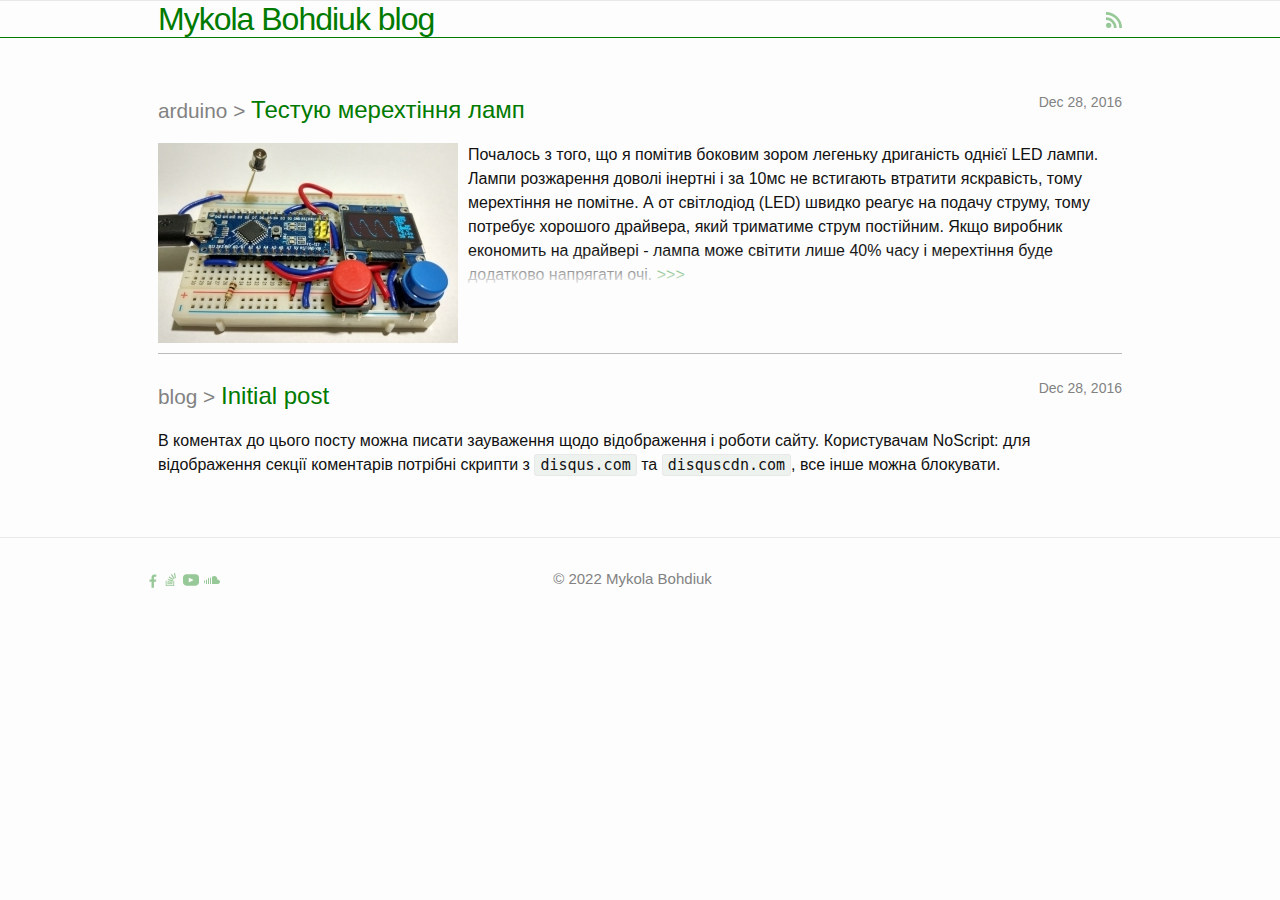
<file: index.html>
<!DOCTYPE html>
<html>

  <head>
  <meta charset="utf-8">
  <meta http-equiv="X-UA-Compatible" content="IE=edge">
  <meta name="viewport" content="width=device-width, initial-scale=1">

  <title>Mykola Bohdiuk blog</title>
  <meta name="description" content="">

  <link rel="stylesheet" href="/css/main.css">
  <link rel="canonical" href="http://mykola.bohdiuk.com/">
  <link rel="alternate" type="application/rss+xml" title="Mykola Bohdiuk blog" href="http://mykola.bohdiuk.com/feed.xml">
  <script>
  (function(i,s,o,g,r,a,m){i['GoogleAnalyticsObject']=r;i[r]=i[r]||function(){
  (i[r].q=i[r].q||[]).push(arguments)},i[r].l=1*new Date();a=s.createElement(o),
  m=s.getElementsByTagName(o)[0];a.async=1;a.src=g;m.parentNode.insertBefore(a,m)
  })(window,document,'script','https://www.google-analytics.com/analytics.js','ga');
  ga('create', 'UA-89557302-1', 'auto');
  ga('send', 'pageview');
  </script>
</head>


  <body>

    <header class="site-header">

  <div class="wrapper">

    <a class="site-title" href="/">Mykola Bohdiuk blog</a>
    <a class="icon rss-subscribe" href="/feed.xml">
      <svg viewBox="1 1 6 6" width="24">
        <path d="M 1,4 a 3,3 0 0 1 3,3 h 1 a 4,4 0 0 0 -4,-4 z M 1,2 a 5,5 0 0 1 5,5 h 1 a 6,6 0 0 0 -6,-6 z M1,6a1,1 0 1,0 2,0a1,1 0 1,0 -2,0 z"/>
      </svg><!--[if lt IE 9]>RSS<![endif]-->
    </a>
    
    
    

  </div>

</header>


    <div class="page-content">
      <div class="wrapper">
        <div class="home">

  <ul class="post-list">
    
      <li class="post-list-item">
	<br>
	
        <h2>
	  <a class="post-link" href="/arduino/2016/12/28/flickering-lamps.html">
            <span class="post-link-category">arduino &gt; </span>Тестую мерехтіння ламп
            <span class="post-meta">Dec 28, 2016</span>
	    
	  </a>
        </h2>
	
	  
	  <a class="post-link post-thumbnail" href="/arduino/2016/12/28/flickering-lamps.html"><img src="/assets/posts/2016-12-28-flickering-lamps/thumbnail.jpg" width="300" height="200"></a>
	
        <span>
	  Почалось з того, що я помітив боковим зором легеньку дриганість однієї LED лампи.
Лампи розжарення доволі інертні і за 10мс не встигають втратити яскравість, тому мерехтіння не помітне. А от світлодіод (LED) швидко реагує на подачу струму, тому потребує хорошого драйвера, який триматиме струм постійним. Якщо виробник економить на драйвері - лампа може світити лише 40% часу і мерехтіння буде додатково напрягати очі.


	  
	    <a href="/arduino/2016/12/28/flickering-lamps.html">&gt;&gt;&gt;</a>
	    <a class="post-link" href="/arduino/2016/12/28/flickering-lamps.html"><span class="fadeout"></span></a>
	  
	</span>
      </li>
    
      <li class="post-list-item">
	<br>
	
        <h2>
	  <a class="post-link" href="/blog/2016/12/28/initial.html">
            <span class="post-link-category">blog &gt; </span>Initial post
            <span class="post-meta">Dec 28, 2016</span>
	    
	  </a>
        </h2>
	
        <span>
	  В коментах до цього посту можна писати зауваження щодо відображення і роботи сайту.

Користувачам NoScript: для відображення секції коментарів потрібні скрипти з <code class="highlighter-rouge">disqus.com</code> та <code class="highlighter-rouge">disquscdn.com</code>, все інше можна блокувати.

	  
	</span>
      </li>
    
  </ul>

</div>

      </div>
    </div>

    <footer class="site-footer">

  <div class="wrapper">

	

    <div class="footer-col-wrapper">
  

      <div class="social-media-list">
          
          
          
	  <a class="icon" href="https://facebook.com/mykola.bohdiuk">
            <svg version="1.1" viewBox="0 0 266.893 266.895">
              <path id="f" d="M182.409,262.307v-99.803h33.499l5.016-38.895h-38.515V98.777c0-11.261,3.127-18.935,19.275-18.935 	l20.596-0.009V45.045c-3.562-0.474-15.788-1.533-30.012-1.533c-29.695,0-50.025,18.126-50.025,51.413v28.684h-33.585v38.895h33.585 v99.803H182.409z"/>
            </svg><!--[if lt IE 9]>Facebook<![endif]-->
          </a>
          
	  <a class="icon" href="https://stackoverflow.com/users/473359">
            <svg viewBox="70 70 380 380"><path d="M294.8 361.2l-122 0.1 0-26 122-0.1L294.8 361.2zM377.2 213.7L356.4 93.5l-25.7 4.5 20.9 120.2L377.2 213.7zM297.8 301.8l-121.4-11.2 -2.4 25.9 121.4 11.2L297.8 301.8zM305.8 267.8l-117.8-31.7 -6.8 25.2 117.8 31.7L305.8 267.8zM321.2 238l-105-62 -13.2 22.4 105 62L321.2 238zM346.9 219.7l-68.7-100.8 -21.5 14.7 68.7 100.8L346.9 219.7zM315.5 275.5v106.5H155.6V275.5h-20.8v126.9h201.5V275.5H315.5z"/></svg><!--[if lt IE 9]>StackOverflow<![endif]-->
          </a>

      <a class="icon" href="https://www.youtube.com/channel/UCyZCw8iLYnVW7HwpxA1pzJg">
            <svg viewBox="0 0 461.001 461.001"><path d="M365.257,67.393H95.744C42.866,67.393,0,110.259,0,163.137v134.728
        c0,52.878,42.866,95.744,95.744,95.744h269.513c52.878,0,95.744-42.866,95.744-95.744V163.137
        C461.001,110.259,418.135,67.393,365.257,67.393z M300.506,237.056l-126.06,60.123c-3.359,1.602-7.239-0.847-7.239-4.568V168.607
        c0-3.774,3.982-6.22,7.348-4.514l126.06,63.881C304.363,229.873,304.298,235.248,300.506,237.056z"/></svg><!--[if lt IE 9]>Youtube<![endif]-->
          </a>

      <a class="icon" href="https://soundcloud.com/mykola-bohdiuk">
            <svg viewBox="0 0 291.319 291.319"><path d="M72.83,218.485h18.207V103.832c-6.828,1.93-12.982,5.435-18.207,10.041
        C72.83,113.874,72.83,218.485,72.83,218.485z M36.415,140.921v77.436l1.174,0.127h17.033v-77.682H37.589
        C37.589,140.803,36.415,140.921,36.415,140.921z M0,179.63c0,14.102,7.338,26.328,18.207,33.147V146.52
        C7.338,153.329,0,165.556,0,179.63z M109.245,218.485h18.207v-109.6c-5.444-3.396-11.607-5.635-18.207-6.5V218.485z
         M253.73,140.803h-10.242c0.519-3.168,0.847-6.382,0.847-9.705c0-32.182-25.245-58.264-56.388-58.264
        c-16.896,0-31.954,7.775-42.287,19.955v125.695h108.07c20.747,0,37.589-17.388,37.589-38.855
        C291.319,158.182,274.477,140.803,253.73,140.803z"/></svg><!--[if lt IE 9]>SoundCloud<![endif]-->
          </a>

      </div>

      <div class="footer-copyright">
        <p>© 2022 Mykola Bohdiuk</p>
      </div>
    </div>

  </div>

</footer>
 

  </body>

</html>
</file>
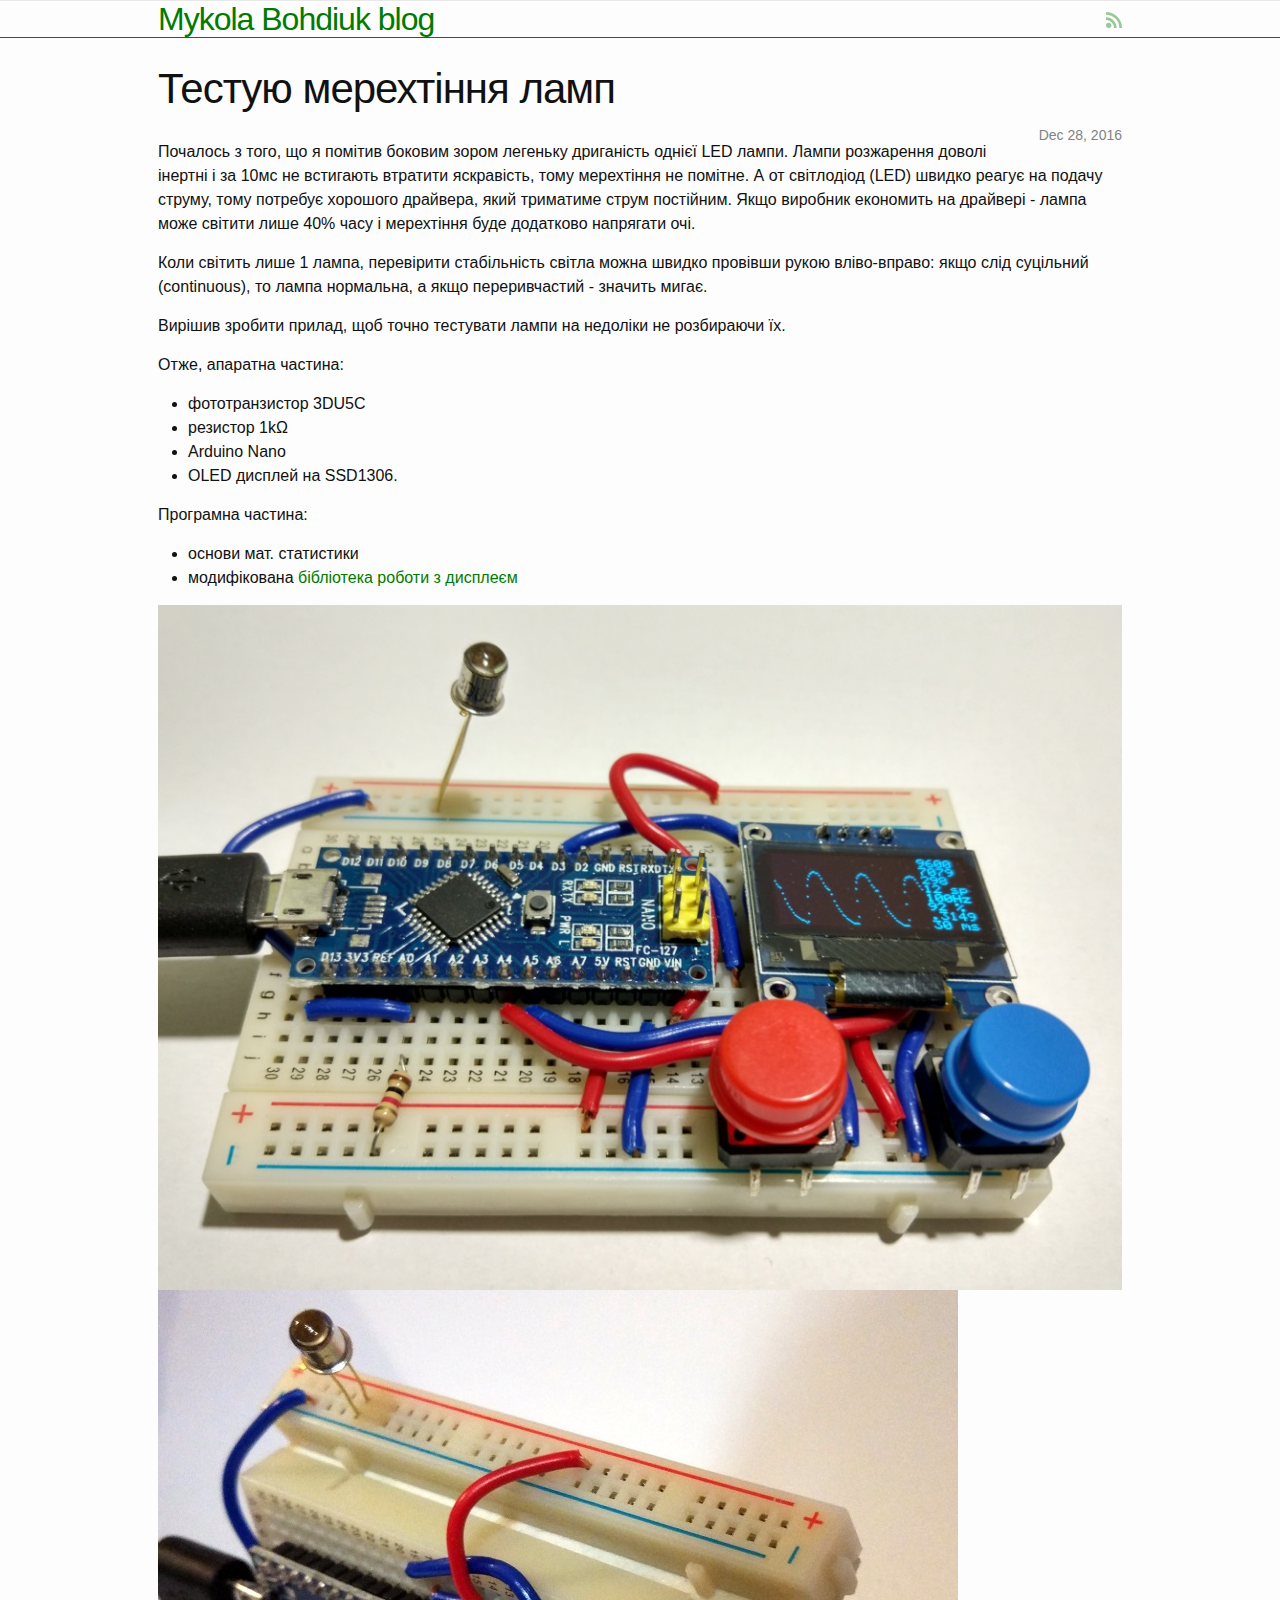
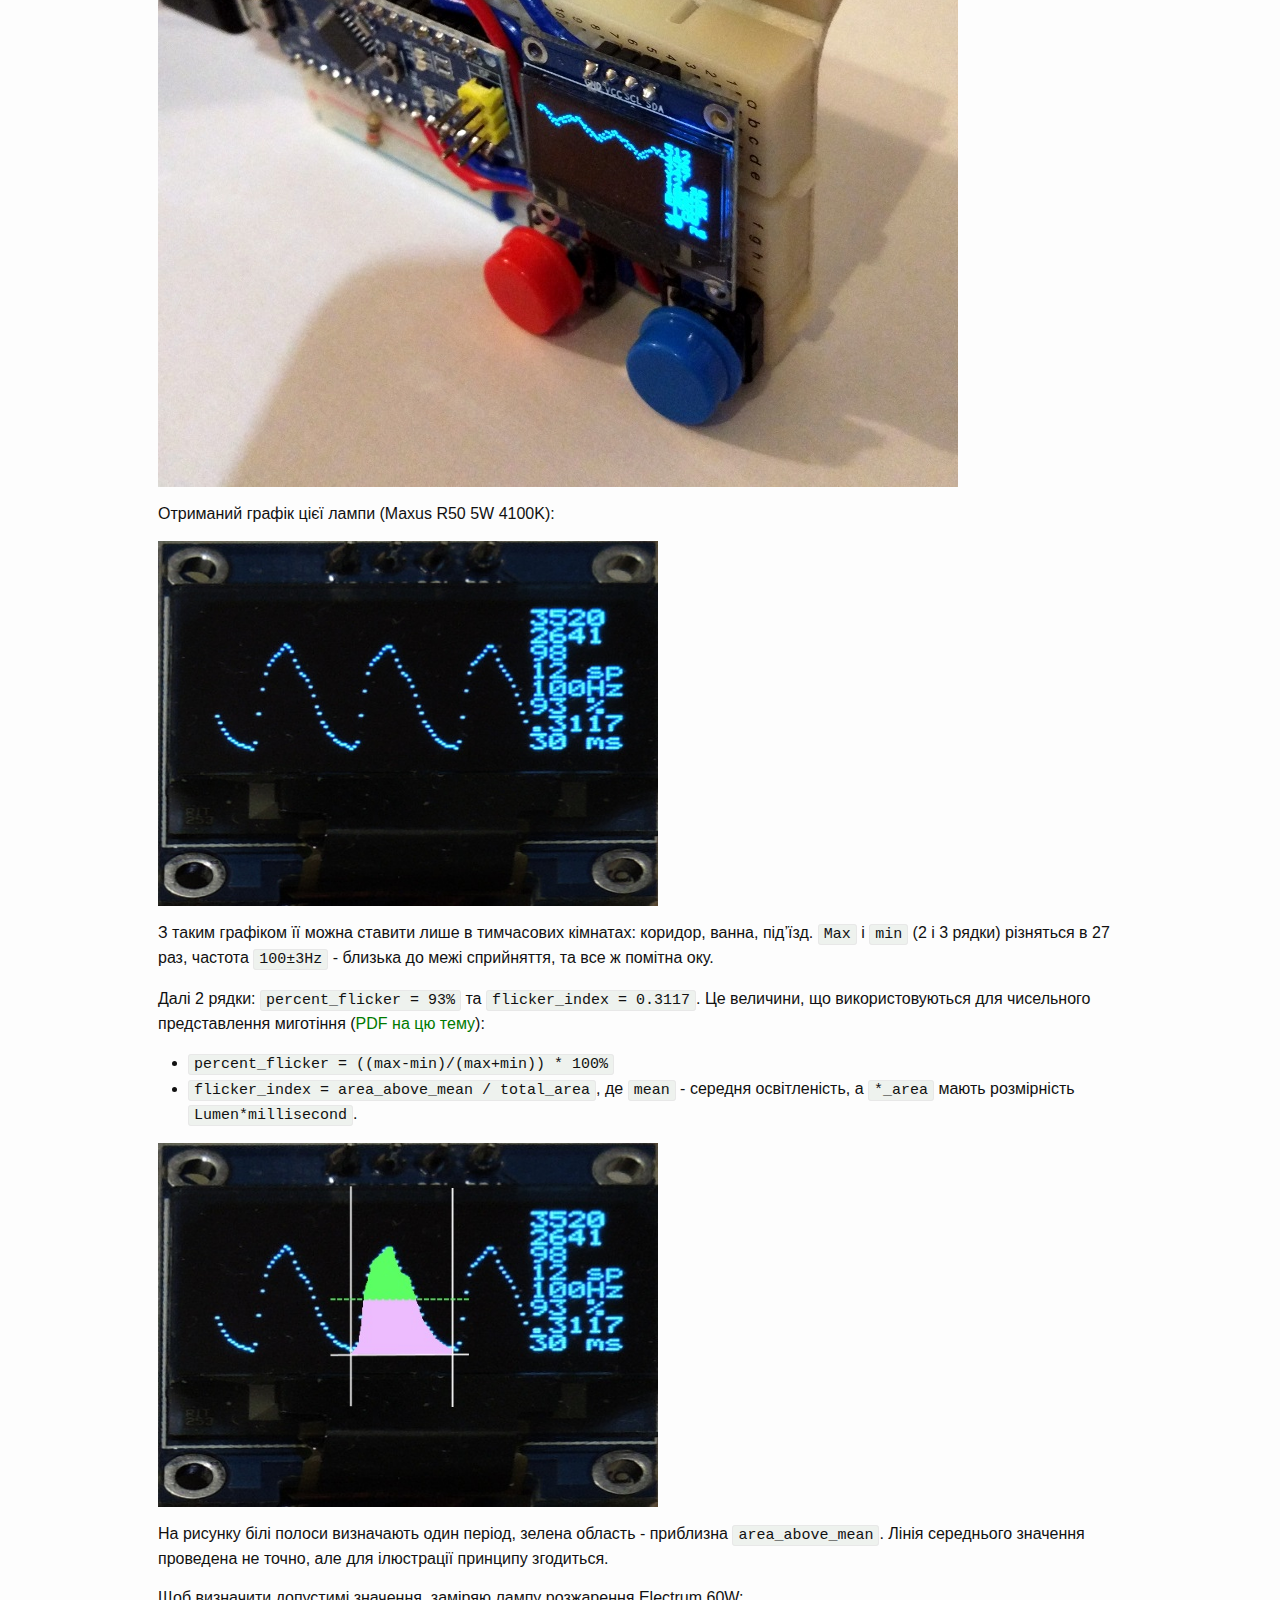
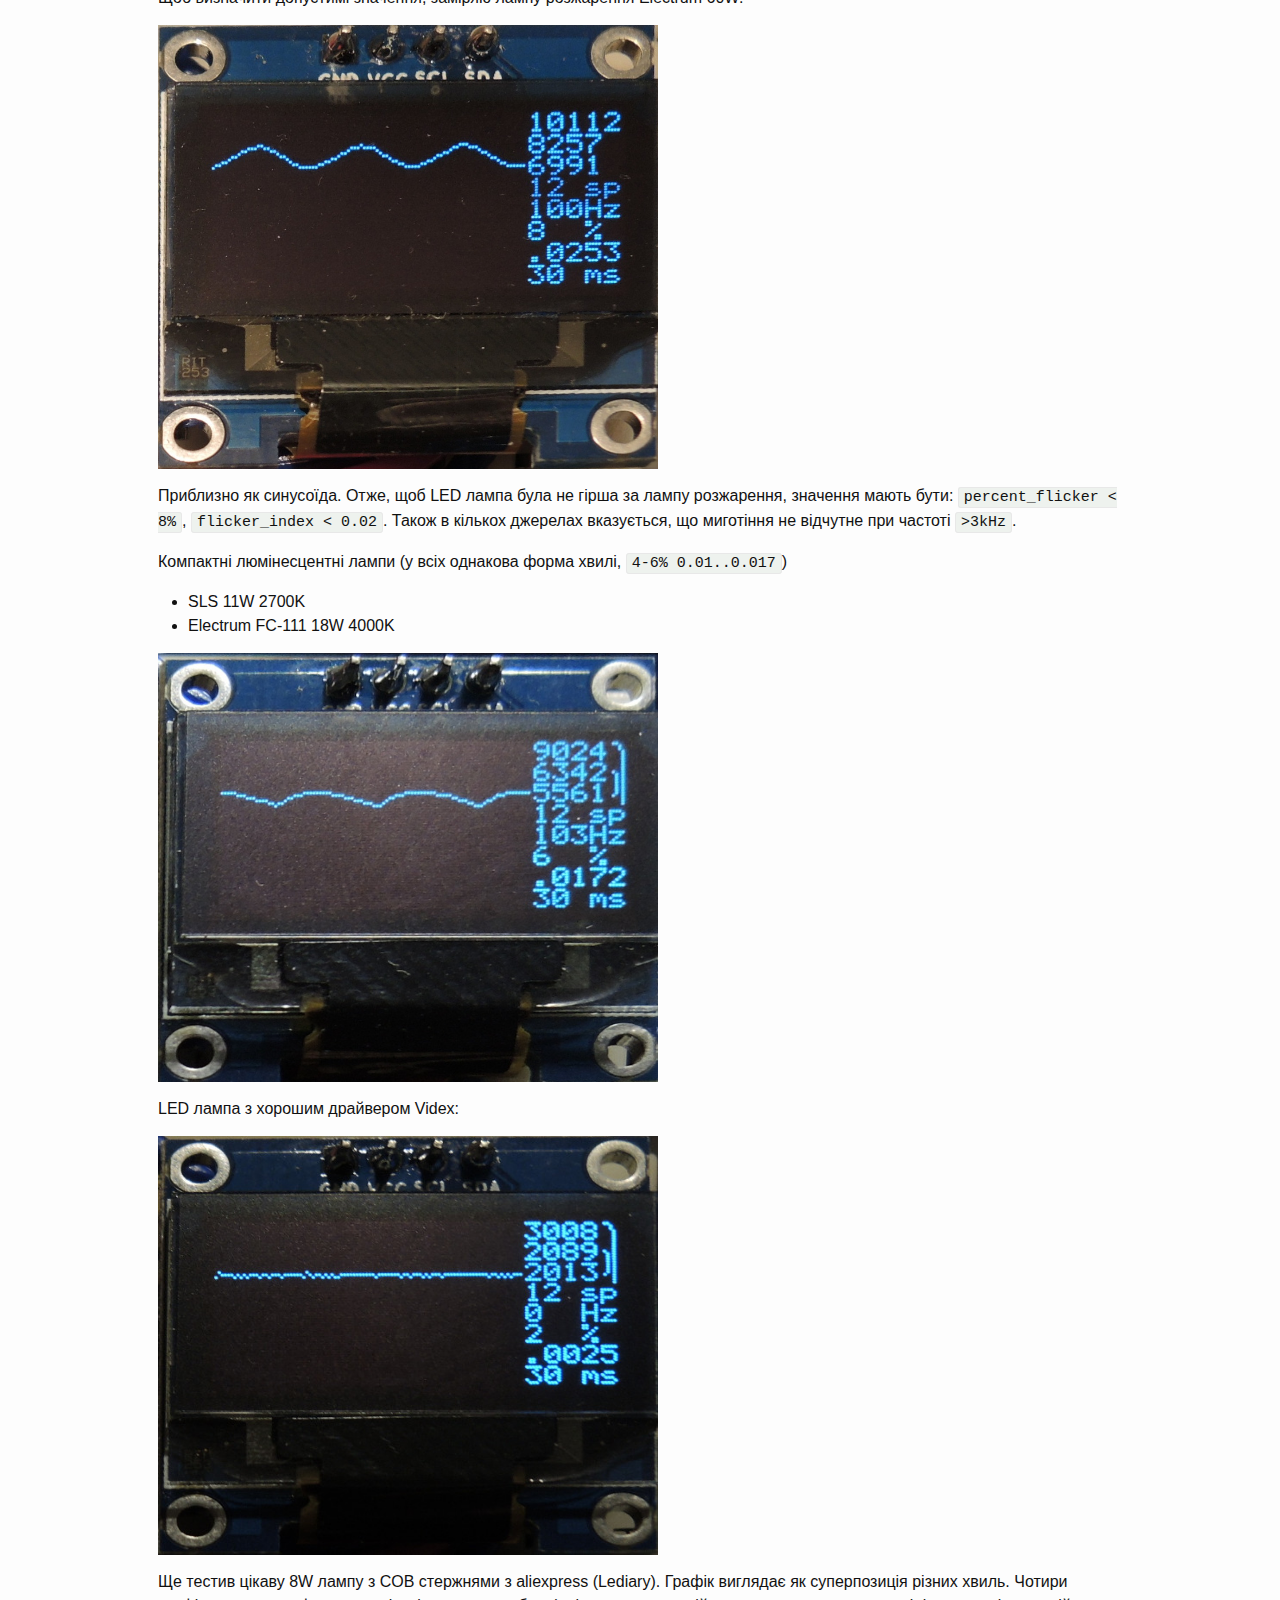
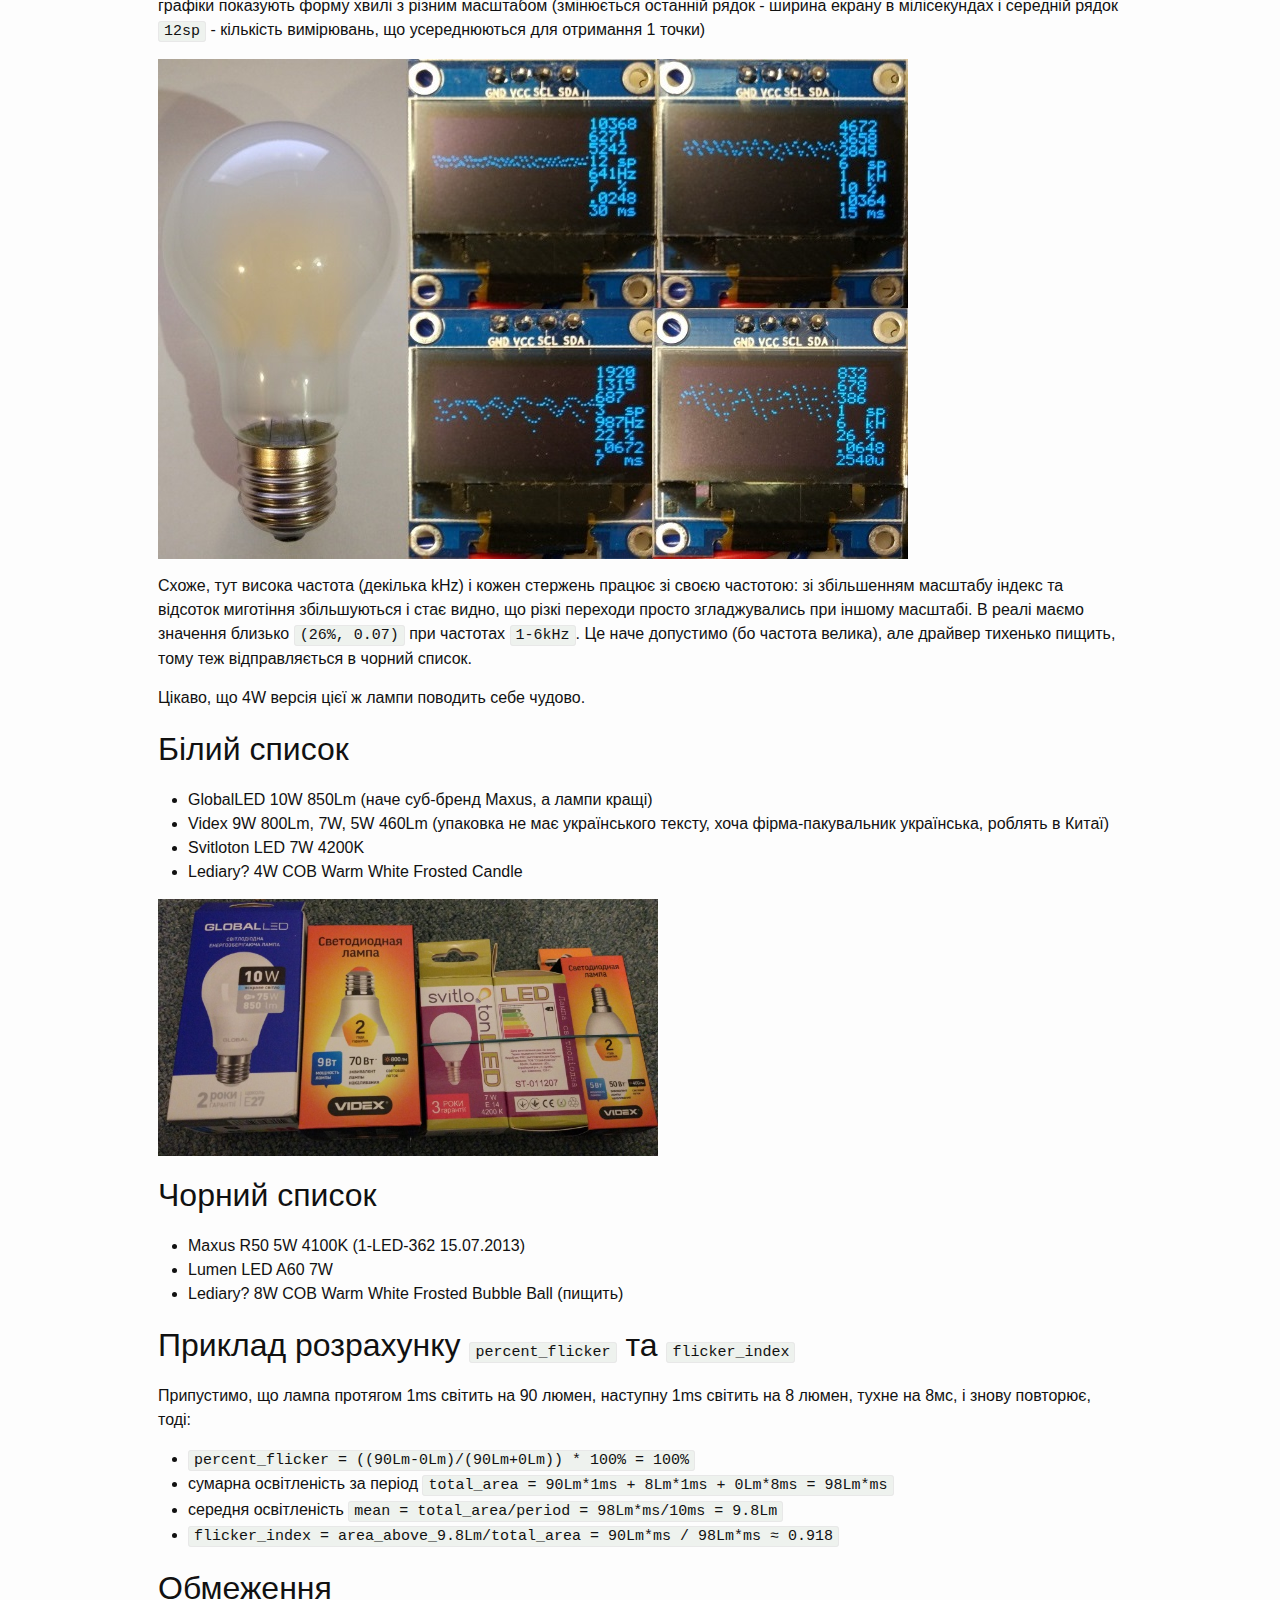
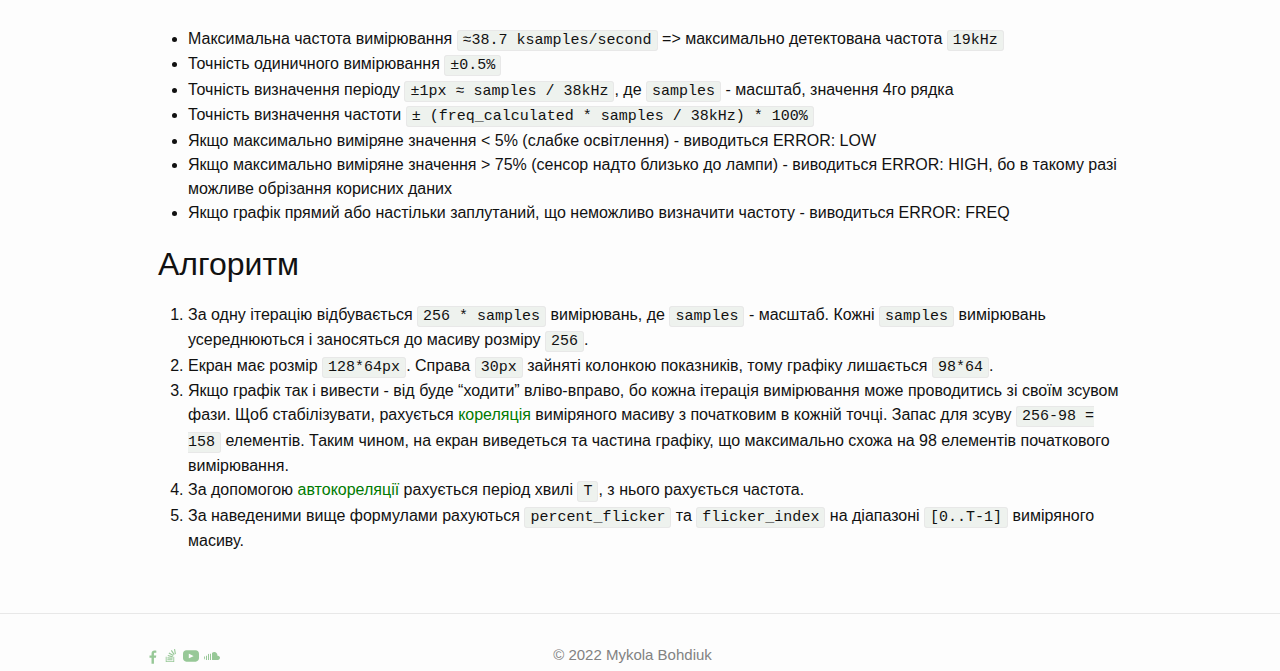
<file: arduino/2016/12/28/flickering-lamps.html>
<!DOCTYPE html>
<html>

  <head>
  <meta charset="utf-8">
  <meta http-equiv="X-UA-Compatible" content="IE=edge">
  <meta name="viewport" content="width=device-width, initial-scale=1">

  <title>Тестую мерехтіння ламп</title>
  <meta name="description" content="Почалось з того, що я помітив боковим зором легеньку дриганість однієї LED лампи.Лампи розжарення доволі інертні і за 10мс не встигають втратити яскравість, ...">

  <link rel="stylesheet" href="/css/main.css">
  <link rel="canonical" href="http://mykola.bohdiuk.com/arduino/2016/12/28/flickering-lamps.html">
  <link rel="alternate" type="application/rss+xml" title="Mykola Bohdiuk blog" href="http://mykola.bohdiuk.com/feed.xml">
  <script>
  (function(i,s,o,g,r,a,m){i['GoogleAnalyticsObject']=r;i[r]=i[r]||function(){
  (i[r].q=i[r].q||[]).push(arguments)},i[r].l=1*new Date();a=s.createElement(o),
  m=s.getElementsByTagName(o)[0];a.async=1;a.src=g;m.parentNode.insertBefore(a,m)
  })(window,document,'script','https://www.google-analytics.com/analytics.js','ga');
  ga('create', 'UA-89557302-1', 'auto');
  ga('send', 'pageview');
  </script>
</head>


  <body>

    <header class="site-header">

  <div class="wrapper">

    <a class="site-title" href="/">Mykola Bohdiuk blog</a>
    <a class="icon rss-subscribe" href="/feed.xml">
      <svg viewBox="1 1 6 6" width="24">
        <path d="M 1,4 a 3,3 0 0 1 3,3 h 1 a 4,4 0 0 0 -4,-4 z M 1,2 a 5,5 0 0 1 5,5 h 1 a 6,6 0 0 0 -6,-6 z M1,6a1,1 0 1,0 2,0a1,1 0 1,0 -2,0 z"/>
      </svg><!--[if lt IE 9]>RSS<![endif]-->
    </a>
    
    
    

  </div>

</header>


    <div class="page-content">
      <div class="wrapper">
        <article class="post" itemscope itemtype="http://schema.org/BlogPosting">

  <header class="post-header">
    <h1 class="post-title" itemprop="name headline">Тестую мерехтіння ламп</h1>
    <p class="post-meta">
	<a href="/arduino/2016/12/28/flickering-lamps.html" class="post-meta"><time datetime="2016-12-28T04:08:29+02:00" itemprop="datePublished">Dec 28, 2016</time></a>
	
	
    </p>
  </header>

  <div class="post-content" itemprop="articleBody">
    <p>Почалось з того, що я помітив боковим зором легеньку дриганість однієї LED лампи.
Лампи розжарення доволі інертні і за 10мс не встигають втратити яскравість, тому мерехтіння не помітне. А от світлодіод (LED) швидко реагує на подачу струму, тому потребує хорошого драйвера, який триматиме струм постійним. Якщо виробник економить на драйвері - лампа може світити лише 40% часу і мерехтіння буде додатково напрягати очі.</p>

<p>Коли світить лише 1 лампа, перевірити стабільність світла можна швидко провівши рукою вліво-вправо: якщо слід суцільний (continuous), то лампа нормальна, а якщо переривчастий - значить мигає.</p>

<p>Вирішив зробити прилад, щоб точно тестувати лампи на недоліки не розбираючи їх.</p>

<p>Отже, апаратна частина:</p>

<ul>
  <li>фототранзистор 3DU5C</li>
  <li>резистор 1kΩ</li>
  <li>Arduino Nano</li>
  <li>OLED дисплей на SSD1306.</li>
</ul>

<p>Програмна частина:</p>

<ul>
  <li>основи мат. статистики</li>
  <li>модифікована <a href="http://robotcantalk.blogspot.com/2015/03/interfacing-arduino-with-ssd1306-driven.html">бібліотека роботи з дисплеєм</a></li>
</ul>

<p><img src="/assets/posts/2016-12-28-flickering-lamps/front.jpg " alt="детектор спереду" />
<img src="/assets/posts/2016-12-28-flickering-lamps/side.jpg " alt="детектор збоку" /></p>

<p>Отриманий графік цієї лампи (Maxus R50 5W 4100K):</p>

<p><img src="/assets/posts/2016-12-28-flickering-lamps/Maxus R50 5W 4100K.jpg " alt="графік для Maxus R50 5W 4100K" width="500" /></p>

<p>З таким графіком її можна ставити лише в тимчасових кімнатах: коридор, ванна, під’їзд. <code class="highlighter-rouge">Max</code> і <code class="highlighter-rouge">min</code> (2 і 3 рядки) різняться в 27 раз, частота <code class="highlighter-rouge">100±3Hz</code> - близька до межі сприйняття, та все ж помітна оку.</p>

<p>Далі 2 рядки: <code class="highlighter-rouge">percent_flicker = 93%</code> та <code class="highlighter-rouge">flicker_index = 0.3117</code>. Це величини, що використовуються для чисельного представлення миготіння (<a href="http://www.e3tnw.org/Documents/2011%20IES%20flicker%20paper%20poplawski-miller-FINAL.pdf">PDF на цю тему</a>):</p>

<ul>
  <li><code class="highlighter-rouge">percent_flicker = ((max-min)/(max+min)) * 100%</code></li>
  <li><code class="highlighter-rouge">flicker_index = area_above_mean / total_area</code>, де <code class="highlighter-rouge">mean</code> - середня освітленість, а <code class="highlighter-rouge">*_area</code> мають розмірність <code class="highlighter-rouge">Lumen*millisecond</code>.</li>
</ul>

<p><img src="/assets/posts/2016-12-28-flickering-lamps/analysis-painted.jpg " alt="приклад аналізу" width="500" /></p>

<p>На рисунку білі полоси визначають один період, зелена область - приблизна <code class="highlighter-rouge">area_above_mean</code>. Лінія середнього значення проведена не точно, але для ілюстрації принципу згодиться.</p>

<p>Щоб визначити допустимі значення, заміряю лампу розжарення Electrum 60W:</p>

<p><img src="/assets/posts/2016-12-28-flickering-lamps/incandescent.jpg " alt="графік для лампи розжерення 60W" width="500" /></p>

<p>Приблизно як синусоїда. Отже, щоб LED лампа була не гірша за лампу розжарення, значення мають бути: <code class="highlighter-rouge">percent_flicker &lt; 8%</code>, <code class="highlighter-rouge">flicker_index &lt; 0.02</code>. Також в кількох джерелах вказується, що миготіння не відчутне при частоті <code class="highlighter-rouge">&gt;3kHz</code>.</p>

<p>Компактні люмінесцентні лампи (у всіх однакова форма хвилі, <code class="highlighter-rouge">4-6% 0.01..0.017</code>)</p>

<ul>
  <li>SLS 11W 2700K</li>
  <li>Electrum FC-111 18W 4000K</li>
</ul>

<p><img src="/assets/posts/2016-12-28-flickering-lamps/luminescent.jpg " alt="графік для люмінесцентної" width="500" /></p>

<p>LED лампа з хорошим драйвером Videx:</p>

<p><img src="/assets/posts/2016-12-28-flickering-lamps/nice-led.jpg " alt="графік для хорошої LED лампи" width="500" /></p>

<p>Ще тестив цікаву 8W лампу з COB стержнями з aliexpress (Lediary). Графік виглядає як суперпозиція різних хвиль. Чотири графіки показують форму хвилі з різним масштабом (змінюється останній рядок - ширина екрану в мілісекундах і середній рядок <code class="highlighter-rouge">12sp</code> - кількість вимірювань, що усереднюються для отримання 1 точки)</p>

<p><img src="/assets/posts/2016-12-28-flickering-lamps/cob-8W.jpg " alt="графік для хорошої LED лампи" /></p>

<p>Схоже, тут висока частота (декілька kHz) і кожен стержень працює зі своєю частотою: зі збільшенням масштабу індекс та відсоток миготіння збільшуються і стає видно, що різкі переходи просто згладжувались при іншому масштабі. В реалі маємо значення близько <code class="highlighter-rouge">(26%, 0.07)</code> при частотах <code class="highlighter-rouge">1-6kHz</code>. Це наче допустимо (бо частота велика), але драйвер тихенько пищить, тому теж відправляється в чорний список.</p>

<p>Цікаво, що 4W версія цієї ж лампи поводить себе чудово.</p>

<h1 id="section">Білий список</h1>
<ul>
  <li>GlobalLED 10W 850Lm (наче суб-бренд Maxus, а лампи кращі)</li>
  <li>Videx 9W 800Lm, 7W, 5W 460Lm (упаковка не має українського тексту, хоча фірма-пакувальник українська, роблять в Китаї)</li>
  <li>Svitloton LED 7W 4200K</li>
  <li>Lediary? 4W COB Warm White Frosted Candle</li>
</ul>

<p><img src="/assets/posts/2016-12-28-flickering-lamps/nice-lamps.jpg " alt="хороші лампи" width="500" /></p>

<h1 id="section-1">Чорний список</h1>
<ul>
  <li>Maxus R50 5W 4100K (1-LED-362 15.07.2013)</li>
  <li>Lumen LED A60 7W</li>
  <li>Lediary? 8W COB Warm White Frosted Bubble Ball (пищить)</li>
</ul>

<h1 id="percentflicker--flickerindex">Приклад розрахунку <code class="highlighter-rouge">percent_flicker</code> та <code class="highlighter-rouge">flicker_index</code></h1>
<p>Припустимо, що лампа протягом 1ms світить на 90 люмен, наступну 1ms світить на 8 люмен, тухне на 8мс, і знову повторює, тоді:</p>

<ul>
  <li><code class="highlighter-rouge">percent_flicker = ((90Lm-0Lm)/(90Lm+0Lm)) * 100% = 100%</code></li>
  <li>сумарна освітленість за період <code class="highlighter-rouge">total_area = 90Lm*1ms + 8Lm*1ms + 0Lm*8ms = 98Lm*ms</code></li>
  <li>середня освітленість <code class="highlighter-rouge">mean = total_area/period = 98Lm*ms/10ms = 9.8Lm</code></li>
  <li><code class="highlighter-rouge">flicker_index = area_above_9.8Lm/total_area = 90Lm*ms / 98Lm*ms ≈ 0.918</code></li>
</ul>

<h1 id="section-2">Обмеження</h1>
<ul>
  <li>Максимальна частота вимірювання <code class="highlighter-rouge">≈38.7 ksamples/second</code> =&gt; максимально детектована частота <code class="highlighter-rouge">19kHz</code></li>
  <li>Точність одиничного вимірювання <code class="highlighter-rouge">±0.5%</code></li>
  <li>Точність визначення періоду <code class="highlighter-rouge">±1px ≈ samples / 38kHz</code>, де <code class="highlighter-rouge">samples</code> - масштаб, значення 4го рядка</li>
  <li>Точність визначення частоти <code class="highlighter-rouge">± (freq_calculated * samples / 38kHz) * 100%</code></li>
  <li>Якщо максимально виміряне значення &lt; 5% (слабке освітлення) - виводиться ERROR: LOW</li>
  <li>Якщо максимально виміряне значення &gt; 75% (сенсор надто близько до лампи) - виводиться ERROR: HIGH, бо в такому разі можливе обрізання корисних даних</li>
  <li>Якщо графік прямий або настільки заплутаний, що неможливо визначити частоту - виводиться ERROR: FREQ</li>
</ul>

<h1 id="section-3">Алгоритм</h1>
<ol>
  <li>За одну ітерацію відбувається <code class="highlighter-rouge">256 * samples</code> вимірювань, де <code class="highlighter-rouge">samples</code> - масштаб. Кожні <code class="highlighter-rouge">samples</code> вимірювань усереднюються і заносяться до масиву розміру <code class="highlighter-rouge">256</code>.</li>
  <li>Екран має розмір <code class="highlighter-rouge">128*64px</code>. Справа <code class="highlighter-rouge">30px</code> зайняті колонкою показників, тому графіку лишається <code class="highlighter-rouge">98*64</code>.</li>
  <li>Якщо графік так і вивести - від буде “ходити” вліво-вправо, бо кожна ітерація вимірювання може проводитись зі своїм зсувом фази. Щоб стабілізувати, рахується <a href="https://en.wikipedia.org/wiki/Correlation_and_dependence">кореляція</a> виміряного масиву з початковим в кожній точці. Запас для зсуву <code class="highlighter-rouge">256-98 = 158</code> елементів. Таким чином, на екран виведеться та частина графіку, що максимально схожа на 98 елементів початкового вимірювання.</li>
  <li>За допомогою <a href="https://en.wikipedia.org/wiki/Autocorrelation">автокореляції</a> рахується період хвилі <code class="highlighter-rouge">T</code>, з нього рахується частота.</li>
  <li>За наведеними вище формулами рахуються <code class="highlighter-rouge">percent_flicker</code> та <code class="highlighter-rouge">flicker_index</code> на діапазоні <code class="highlighter-rouge">[0..T-1]</code> виміряного масиву.</li>
</ol>


  </div>

</article>


<div id="disqus_thread"></div>
<script>
    /**
     *  RECOMMENDED CONFIGURATION VARIABLES: EDIT AND UNCOMMENT THE SECTION BELOW TO INSERT DYNAMIC VALUES FROM YOUR PLATFORM OR CMS.
     *  LEARN WHY DEFINING THESE VARIABLES IS IMPORTANT: https://disqus.com/admin/universalcode/#configuration-variables
     */
    var disqus_config = function () {
        this.page.url = "http://mykola.bohdiuk.com/arduino/2016/12/28/flickering-lamps.html";
        this.page.identifier = "/arduino/2016/12/28/flickering-lamps";
    };
    (function() {  // REQUIRED CONFIGURATION VARIABLE: EDIT THE SHORTNAME BELOW
        var d = document, s = d.createElement('script');
        
        s.src = '//mbogdiuk.disqus.com/embed.js';
        
        s.setAttribute('data-timestamp', +new Date());
        s.setAttribute('async', 'true');
        (d.head || d.body).appendChild(s);
    })();
</script>
<noscript>Please enable JavaScript to view the <a href="https://disqus.com/?ref_noscript" rel="nofollow">comments powered by Disqus.</a></noscript>




      </div>
    </div>

    <footer class="site-footer">

  <div class="wrapper">

	

    <div class="footer-col-wrapper">
  

      <div class="social-media-list">
          
          
          
	  <a class="icon" href="https://facebook.com/mykola.bohdiuk">
            <svg version="1.1" viewBox="0 0 266.893 266.895">
              <path id="f" d="M182.409,262.307v-99.803h33.499l5.016-38.895h-38.515V98.777c0-11.261,3.127-18.935,19.275-18.935 	l20.596-0.009V45.045c-3.562-0.474-15.788-1.533-30.012-1.533c-29.695,0-50.025,18.126-50.025,51.413v28.684h-33.585v38.895h33.585 v99.803H182.409z"/>
            </svg><!--[if lt IE 9]>Facebook<![endif]-->
          </a>

	  <a class="icon" href="https://stackoverflow.com/users/473359">
            <svg viewBox="70 70 380 380"><path d="M294.8 361.2l-122 0.1 0-26 122-0.1L294.8 361.2zM377.2 213.7L356.4 93.5l-25.7 4.5 20.9 120.2L377.2 213.7zM297.8 301.8l-121.4-11.2 -2.4 25.9 121.4 11.2L297.8 301.8zM305.8 267.8l-117.8-31.7 -6.8 25.2 117.8 31.7L305.8 267.8zM321.2 238l-105-62 -13.2 22.4 105 62L321.2 238zM346.9 219.7l-68.7-100.8 -21.5 14.7 68.7 100.8L346.9 219.7zM315.5 275.5v106.5H155.6V275.5h-20.8v126.9h201.5V275.5H315.5z"/></svg><!--[if lt IE 9]>StackOverflow<![endif]-->
          </a>

      <a class="icon" href="https://www.youtube.com/channel/UCyZCw8iLYnVW7HwpxA1pzJg">
            <svg viewBox="0 0 461.001 461.001"><path d="M365.257,67.393H95.744C42.866,67.393,0,110.259,0,163.137v134.728
        c0,52.878,42.866,95.744,95.744,95.744h269.513c52.878,0,95.744-42.866,95.744-95.744V163.137
        C461.001,110.259,418.135,67.393,365.257,67.393z M300.506,237.056l-126.06,60.123c-3.359,1.602-7.239-0.847-7.239-4.568V168.607
        c0-3.774,3.982-6.22,7.348-4.514l126.06,63.881C304.363,229.873,304.298,235.248,300.506,237.056z"/></svg><!--[if lt IE 9]>Youtube<![endif]-->
          </a>

      <a class="icon" href="https://soundcloud.com/mykola-bohdiuk">
            <svg viewBox="0 0 291.319 291.319"><path d="M72.83,218.485h18.207V103.832c-6.828,1.93-12.982,5.435-18.207,10.041
        C72.83,113.874,72.83,218.485,72.83,218.485z M36.415,140.921v77.436l1.174,0.127h17.033v-77.682H37.589
        C37.589,140.803,36.415,140.921,36.415,140.921z M0,179.63c0,14.102,7.338,26.328,18.207,33.147V146.52
        C7.338,153.329,0,165.556,0,179.63z M109.245,218.485h18.207v-109.6c-5.444-3.396-11.607-5.635-18.207-6.5V218.485z
         M253.73,140.803h-10.242c0.519-3.168,0.847-6.382,0.847-9.705c0-32.182-25.245-58.264-56.388-58.264
        c-16.896,0-31.954,7.775-42.287,19.955v125.695h108.07c20.747,0,37.589-17.388,37.589-38.855
        C291.319,158.182,274.477,140.803,253.73,140.803z"/></svg><!--[if lt IE 9]>SoundCloud<![endif]-->
          </a>

      </div>

      <div class="footer-copyright">
        <p>© 2022 Mykola Bohdiuk</p>
      </div>
    </div>

  </div>

</footer>
 

  </body>

</html>
</file>
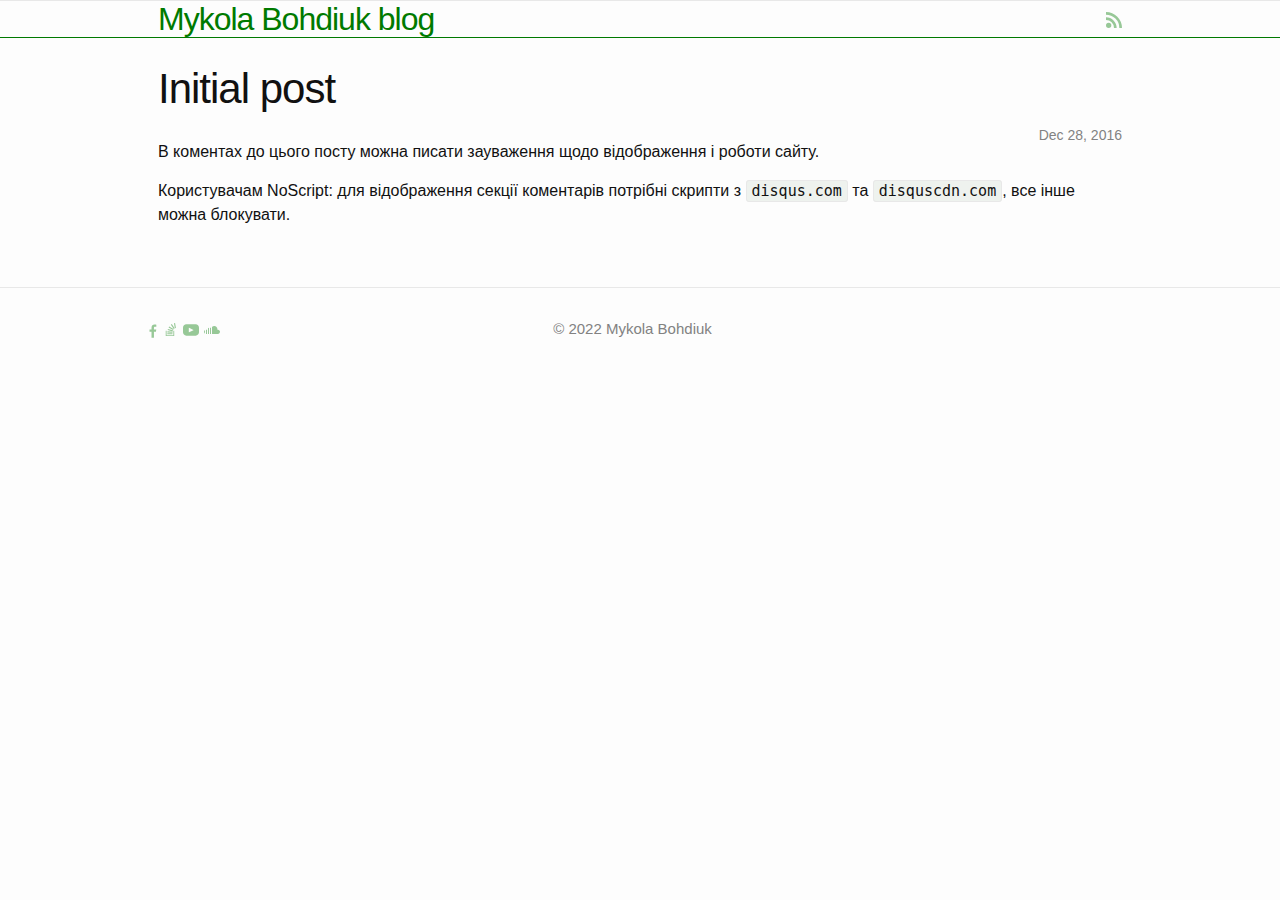
<file: blog/2016/12/28/initial.html>
<!DOCTYPE html>
<html>

  <head>
  <meta charset="utf-8">
  <meta http-equiv="X-UA-Compatible" content="IE=edge">
  <meta name="viewport" content="width=device-width, initial-scale=1">

  <title>Initial post</title>
  <meta name="description" content="В коментах до цього посту можна писати зауваження щодо відображення і роботи сайту.Користувачам NoScript: для відображення секції коментарів потрібні скрипти...">

  <link rel="stylesheet" href="/css/main.css">
  <link rel="canonical" href="http://mykola.bohdiuk.com/blog/2016/12/28/initial.html">
  <link rel="alternate" type="application/rss+xml" title="Mykola Bohdiuk blog" href="http://mykola.bohdiuk.com/feed.xml">
  <script>
  (function(i,s,o,g,r,a,m){i['GoogleAnalyticsObject']=r;i[r]=i[r]||function(){
  (i[r].q=i[r].q||[]).push(arguments)},i[r].l=1*new Date();a=s.createElement(o),
  m=s.getElementsByTagName(o)[0];a.async=1;a.src=g;m.parentNode.insertBefore(a,m)
  })(window,document,'script','https://www.google-analytics.com/analytics.js','ga');
  ga('create', 'UA-89557302-1', 'auto');
  ga('send', 'pageview');
  </script>
</head>


  <body>

    <header class="site-header">

  <div class="wrapper">

    <a class="site-title" href="/">Mykola Bohdiuk blog</a>
    <a class="icon rss-subscribe" href="/feed.xml">
      <svg viewBox="1 1 6 6" width="24">
        <path d="M 1,4 a 3,3 0 0 1 3,3 h 1 a 4,4 0 0 0 -4,-4 z M 1,2 a 5,5 0 0 1 5,5 h 1 a 6,6 0 0 0 -6,-6 z M1,6a1,1 0 1,0 2,0a1,1 0 1,0 -2,0 z"/>
      </svg><!--[if lt IE 9]>RSS<![endif]-->
    </a>
    
    
    

  </div>

</header>


    <div class="page-content">
      <div class="wrapper">
        <article class="post" itemscope itemtype="http://schema.org/BlogPosting">

  <header class="post-header">
    <h1 class="post-title" itemprop="name headline">Initial post</h1>
    <p class="post-meta">
	<a href="/blog/2016/12/28/initial.html" class="post-meta"><time datetime="2016-12-28T04:07:12+02:00" itemprop="datePublished">Dec 28, 2016</time></a>
	
	
    </p>
  </header>

  <div class="post-content" itemprop="articleBody">
    <p>В коментах до цього посту можна писати зауваження щодо відображення і роботи сайту.</p>

<p>Користувачам NoScript: для відображення секції коментарів потрібні скрипти з <code class="highlighter-rouge">disqus.com</code> та <code class="highlighter-rouge">disquscdn.com</code>, все інше можна блокувати.</p>

  </div>

</article>


<div id="disqus_thread"></div>
<script>
    /**
     *  RECOMMENDED CONFIGURATION VARIABLES: EDIT AND UNCOMMENT THE SECTION BELOW TO INSERT DYNAMIC VALUES FROM YOUR PLATFORM OR CMS.
     *  LEARN WHY DEFINING THESE VARIABLES IS IMPORTANT: https://disqus.com/admin/universalcode/#configuration-variables
     */
    var disqus_config = function () {
        this.page.url = "http://mykola.bohdiuk.com/blog/2016/12/28/initial.html";
        this.page.identifier = "/blog/2016/12/28/initial";
    };
    (function() {  // REQUIRED CONFIGURATION VARIABLE: EDIT THE SHORTNAME BELOW
        var d = document, s = d.createElement('script');
        
        s.src = '//mbogdiuk.disqus.com/embed.js';
        
        s.setAttribute('data-timestamp', +new Date());
        s.setAttribute('async', 'true');
        (d.head || d.body).appendChild(s);
    })();
</script>
<noscript>Please enable JavaScript to view the <a href="https://disqus.com/?ref_noscript" rel="nofollow">comments powered by Disqus.</a></noscript>




      </div>
    </div>

    <footer class="site-footer">

  <div class="wrapper">

	

    <div class="footer-col-wrapper">
  

      <div class="social-media-list">
          
          
          
	  <a class="icon" href="https://facebook.com/mykola.bohdiuk">
            <svg version="1.1" viewBox="0 0 266.893 266.895">
              <path id="f" d="M182.409,262.307v-99.803h33.499l5.016-38.895h-38.515V98.777c0-11.261,3.127-18.935,19.275-18.935 	l20.596-0.009V45.045c-3.562-0.474-15.788-1.533-30.012-1.533c-29.695,0-50.025,18.126-50.025,51.413v28.684h-33.585v38.895h33.585 v99.803H182.409z"/>
            </svg><!--[if lt IE 9]>Facebook<![endif]-->
          </a>
          
	  <a class="icon" href="https://stackoverflow.com/users/473359">
            <svg viewBox="70 70 380 380"><path d="M294.8 361.2l-122 0.1 0-26 122-0.1L294.8 361.2zM377.2 213.7L356.4 93.5l-25.7 4.5 20.9 120.2L377.2 213.7zM297.8 301.8l-121.4-11.2 -2.4 25.9 121.4 11.2L297.8 301.8zM305.8 267.8l-117.8-31.7 -6.8 25.2 117.8 31.7L305.8 267.8zM321.2 238l-105-62 -13.2 22.4 105 62L321.2 238zM346.9 219.7l-68.7-100.8 -21.5 14.7 68.7 100.8L346.9 219.7zM315.5 275.5v106.5H155.6V275.5h-20.8v126.9h201.5V275.5H315.5z"/></svg><!--[if lt IE 9]>StackOverflow<![endif]-->
          </a>

      <a class="icon" href="https://www.youtube.com/channel/UCyZCw8iLYnVW7HwpxA1pzJg">
            <svg viewBox="0 0 461.001 461.001"><path d="M365.257,67.393H95.744C42.866,67.393,0,110.259,0,163.137v134.728
        c0,52.878,42.866,95.744,95.744,95.744h269.513c52.878,0,95.744-42.866,95.744-95.744V163.137
        C461.001,110.259,418.135,67.393,365.257,67.393z M300.506,237.056l-126.06,60.123c-3.359,1.602-7.239-0.847-7.239-4.568V168.607
        c0-3.774,3.982-6.22,7.348-4.514l126.06,63.881C304.363,229.873,304.298,235.248,300.506,237.056z"/></svg><!--[if lt IE 9]>Youtube<![endif]-->
          </a>

      <a class="icon" href="https://soundcloud.com/mykola-bohdiuk">
            <svg viewBox="0 0 291.319 291.319"><path d="M72.83,218.485h18.207V103.832c-6.828,1.93-12.982,5.435-18.207,10.041
        C72.83,113.874,72.83,218.485,72.83,218.485z M36.415,140.921v77.436l1.174,0.127h17.033v-77.682H37.589
        C37.589,140.803,36.415,140.921,36.415,140.921z M0,179.63c0,14.102,7.338,26.328,18.207,33.147V146.52
        C7.338,153.329,0,165.556,0,179.63z M109.245,218.485h18.207v-109.6c-5.444-3.396-11.607-5.635-18.207-6.5V218.485z
         M253.73,140.803h-10.242c0.519-3.168,0.847-6.382,0.847-9.705c0-32.182-25.245-58.264-56.388-58.264
        c-16.896,0-31.954,7.775-42.287,19.955v125.695h108.07c20.747,0,37.589-17.388,37.589-38.855
        C291.319,158.182,274.477,140.803,253.73,140.803z"/></svg><!--[if lt IE 9]>SoundCloud<![endif]-->
          </a>

      </div>

      <div class="footer-copyright">
        <p>© 2022 Mykola Bohdiuk</p>
      </div>
    </div>

  </div>

</footer>
 

  </body>

</html>
</file>
<file: css/main.css>
/**
 * Reset some basic elements
 */
body, h1, h2, h3, h4, h5, h6,
p, blockquote, pre, hr,
dl, dd, ol, ul, figure {
  margin: 0;
  padding: 0; }

/**
 * Basic styling
 */
body {
  font: 400 16px/1.5 "Helvetica Neue", Helvetica, Arial, sans-serif;
  color: #111;
  background-color: #fdfdfd;
  -webkit-text-size-adjust: 100%;
  -webkit-font-feature-settings: "kern" 1;
  -moz-font-feature-settings: "kern" 1;
  -o-font-feature-settings: "kern" 1;
  font-feature-settings: "kern" 1;
  font-kerning: normal; }

/**
 * Set `margin-bottom` to maintain vertical rhythm
 */
h1, h2, h3, h4, h5, h6,
p, blockquote, pre,
ul, ol, dl, figure,
.highlight {
  margin-bottom: 15px; }

/**
 * Images
 */
img {
  max-width: 100%;
  vertical-align: middle; }

/**
 * Figures
 */
figure > img {
  display: block; }

figcaption {
  font-size: 14px; }

/**
 * Lists
 */
ul, ol {
  margin-left: 30px; }

li > ul,
li > ol {
  margin-bottom: 0; }

/**
 * Headings
 */
h1, h2, h3, h4, h5, h6 {
  font-weight: 400; }

/**
 * Links
 */
a {
  color: #007a00;
  text-decoration: none; }
  a:visited {
    color: #006b00; }
  a:hover {
    color: #111;
    text-decoration: underline; }

/**
 * Blockquotes
 */
blockquote {
  color: #828282;
  border-left: 4px solid #e8e8e8;
  padding-left: 15px;
  font-size: 18px;
  letter-spacing: -1px;
  font-style: italic; }
  blockquote > :last-child {
    margin-bottom: 0; }

/**
 * Code formatting
 */
pre,
code {
  font-size: 15px;
  border: 1px solid #e8e8e8;
  border-radius: 3px;
  background-color: #eef2ee; }

code {
  padding: 1px 5px; }

pre {
  padding: 8px 12px;
  overflow-x: auto; }
  pre > code {
    border: 0;
    padding-right: 0;
    padding-left: 0; }

/**
 * Wrapper
 */
.wrapper {
  max-width: -webkit-calc(1024px - (30px * 2));
  max-width: calc(1024px - (30px * 2));
  margin-right: auto;
  margin-left: auto;
  padding-right: 30px;
  padding-left: 30px; }
  @media screen and (max-width: 1024px) {
    .wrapper {
      max-width: -webkit-calc(1024px - (30px));
      max-width: calc(1024px - (30px));
      padding-right: 15px;
      padding-left: 15px; } }

/**
 * Clearfix
 */
.wrapper:after, .footer-col-wrapper:after {
  content: "";
  display: table;
  clear: both; }

/**
 * Icons
 */
.icon {
  opacity: 0.4; }
  .icon > svg {
    display: inline-block;
    width: 16px;
    height: 16px;
    vertical-align: middle; }
    .icon > svg path {
      fill: #007a00; }

.site-header {
  border-top: 1px solid #e8e8e8;
  border-bottom: 1px solid #007a00;
  min-height: 10px;
  position: relative; }

.site-title {
  font-size: 32px;
  font-weight: 300;
  line-height: 36px;
  letter-spacing: -1px;
  margin-bottom: 0;
  text-align: right; }
  .site-title, .site-title:visited {
    color: #007a00; }

.site-nav {
  float: right;
  line-height: 36px; }
  .site-nav .menu-icon {
    display: none; }
  .site-nav .page-link {
    color: #111;
    line-height: 1.5; }
    .site-nav .page-link:not(:last-child) {
      margin-right: 20px; }
  @media screen and (max-width: 600px) {
    .site-nav {
      position: absolute;
      top: 9px;
      right: 15px;
      background-color: #fdfdfd;
      border: 1px solid #e8e8e8;
      border-radius: 5px;
      text-align: right; }
      .site-nav .menu-icon {
        display: block;
        float: right;
        width: 36px;
        height: 26px;
        line-height: 0;
        padding-top: 10px;
        text-align: center; }
        .site-nav .menu-icon > svg {
          width: 18px;
          height: 15px; }
          .site-nav .menu-icon > svg path {
            fill: #007a00; }
      .site-nav .trigger {
        clear: both;
        display: none; }
      .site-nav:hover .trigger {
        display: block;
        padding-bottom: 5px; }
      .site-nav .page-link {
        display: block;
        padding: 5px 10px;
        margin-left: 20px; }
        .site-nav .page-link:not(:last-child) {
          margin-right: 0; } }

.rss-subscribe {
  float: right;
  line-height: 36px; }

.site-footer {
  border-top: 1px solid #e8e8e8;
  padding: 30px 0; }

.footer-heading {
  font-size: 18px;
  margin-bottom: 15px; }

.contact-list,
.social-media-list {
  list-style: none;
  margin-left: 0;
  position: absolute; }

.footer-copyright {
  display: inline-block; }

.footer-col-wrapper {
  font-size: 15px;
  color: #828282;
  margin-left: -15px;
  text-align: center; }

.footer-col {
  float: left;
  margin-bottom: 15px;
  padding-left: 15px; }

.footer-col-1 {
  width: -webkit-calc(35% - (30px / 2));
  width: calc(35% - (30px / 2)); }

.footer-col-2 {
  width: -webkit-calc(20% - (30px / 2));
  width: calc(20% - (30px / 2)); }

.footer-col-3 {
  width: -webkit-calc(45% - (30px / 2));
  width: calc(45% - (30px / 2)); }

@media screen and (max-width: 1024px) {
  .footer-col-1,
  .footer-col-2 {
    width: -webkit-calc(50% - (30px / 2));
    width: calc(50% - (30px / 2)); }

  .footer-col-3 {
    width: -webkit-calc(100% - (30px / 2));
    width: calc(100% - (30px / 2)); } }
@media screen and (max-width: 600px) {
  .footer-col {
    float: none;
    width: -webkit-calc(100% - (30px / 2));
    width: calc(100% - (30px / 2)); } }
.page-content {
  padding: 30px 0; }

.page-heading {
  font-size: 20px; }

.post-list {
  margin-left: 0;
  list-style: none; }
  .post-list > li {
    margin-bottom: 30px; }

.post-meta {
  font-size: 14px;
  color: #828282;
  float: right; }
  .post-meta, .post-meta:visited {
    color: #828282; }

.post-link {
  display: block;
  font-size: 24px; }

.post-link-category {
  color: #828282;
  font-size: 20.8px; }

.post-list-item {
  border-top: 1px solid #BBB; }

.post-list-item:first-of-type {
  border-top: 0px; }

.post-thumbnail {
  padding-right: 10px;
  position: relative;
  z-index: 3; }

@media screen and (min-width: 600px) {
  .post-thumbnail {
    float: left; } }
.fadeout {
  display: block;
  position: relative;
  top: -1.5em;
  height: 1.5em;
  z-index: 2;
  background: -webkit-linear-gradient(transparent 0%, #fdfdfd 100%);
  background-image: -moz-linear-gradient(transparent 0%, #fdfdfd 100%);
  background-image: -o-linear-gradient(transparent 0%, #fdfdfd 100%);
  background-image: linear-gradient(transparent 0%, #fdfdfd 100%);
  background-image: -ms-linear-gradient(transparent 0%, #fdfdfd 100%); }

/**
 * Posts
 */
.post-header {
  margin-bottom: 30px; }

.post-title {
  font-size: 42px;
  letter-spacing: -1px;
  line-height: 1; }
  @media screen and (max-width: 1024px) {
    .post-title {
      font-size: 36px; } }

.post-content {
  margin-bottom: 30px; }
  .post-content h2 {
    font-size: 32px; }
    @media screen and (max-width: 1024px) {
      .post-content h2 {
        font-size: 28px; } }
  .post-content h3 {
    font-size: 26px; }
    @media screen and (max-width: 1024px) {
      .post-content h3 {
        font-size: 22px; } }
  .post-content h4 {
    font-size: 20px; }
    @media screen and (max-width: 1024px) {
      .post-content h4 {
        font-size: 18px; } }

/**
 * Syntax highlighting styles
 */
.highlight {
  background: #fff; }
  .highlighter-rouge .highlight {
    background: #eef; }
  .highlight .c {
    color: #998;
    font-style: italic; }
  .highlight .err {
    color: #a61717;
    background-color: #e3d2d2; }
  .highlight .k {
    font-weight: bold; }
  .highlight .o {
    font-weight: bold; }
  .highlight .cm {
    color: #998;
    font-style: italic; }
  .highlight .cp {
    color: #999;
    font-weight: bold; }
  .highlight .c1 {
    color: #998;
    font-style: italic; }
  .highlight .cs {
    color: #999;
    font-weight: bold;
    font-style: italic; }
  .highlight .gd {
    color: #000;
    background-color: #fdd; }
  .highlight .gd .x {
    color: #000;
    background-color: #faa; }
  .highlight .ge {
    font-style: italic; }
  .highlight .gr {
    color: #a00; }
  .highlight .gh {
    color: #999; }
  .highlight .gi {
    color: #000;
    background-color: #dfd; }
  .highlight .gi .x {
    color: #000;
    background-color: #afa; }
  .highlight .go {
    color: #888; }
  .highlight .gp {
    color: #555; }
  .highlight .gs {
    font-weight: bold; }
  .highlight .gu {
    color: #aaa; }
  .highlight .gt {
    color: #a00; }
  .highlight .kc {
    font-weight: bold; }
  .highlight .kd {
    font-weight: bold; }
  .highlight .kp {
    font-weight: bold; }
  .highlight .kr {
    font-weight: bold; }
  .highlight .kt {
    color: #458;
    font-weight: bold; }
  .highlight .m {
    color: #099; }
  .highlight .s {
    color: #d14; }
  .highlight .na {
    color: #008080; }
  .highlight .nb {
    color: #0086B3; }
  .highlight .nc {
    color: #458;
    font-weight: bold; }
  .highlight .no {
    color: #008080; }
  .highlight .ni {
    color: #800080; }
  .highlight .ne {
    color: #900;
    font-weight: bold; }
  .highlight .nf {
    color: #900;
    font-weight: bold; }
  .highlight .nn {
    color: #555; }
  .highlight .nt {
    color: #000080; }
  .highlight .nv {
    color: #008080; }
  .highlight .ow {
    font-weight: bold; }
  .highlight .w {
    color: #bbb; }
  .highlight .mf {
    color: #099; }
  .highlight .mh {
    color: #099; }
  .highlight .mi {
    color: #099; }
  .highlight .mo {
    color: #099; }
  .highlight .sb {
    color: #d14; }
  .highlight .sc {
    color: #d14; }
  .highlight .sd {
    color: #d14; }
  .highlight .s2 {
    color: #d14; }
  .highlight .se {
    color: #d14; }
  .highlight .sh {
    color: #d14; }
  .highlight .si {
    color: #d14; }
  .highlight .sx {
    color: #d14; }
  .highlight .sr {
    color: #009926; }
  .highlight .s1 {
    color: #d14; }
  .highlight .ss {
    color: #990073; }
  .highlight .bp {
    color: #999; }
  .highlight .vc {
    color: #008080; }
  .highlight .vg {
    color: #008080; }
  .highlight .vi {
    color: #008080; }
  .highlight .il {
    color: #099; }
</file>
